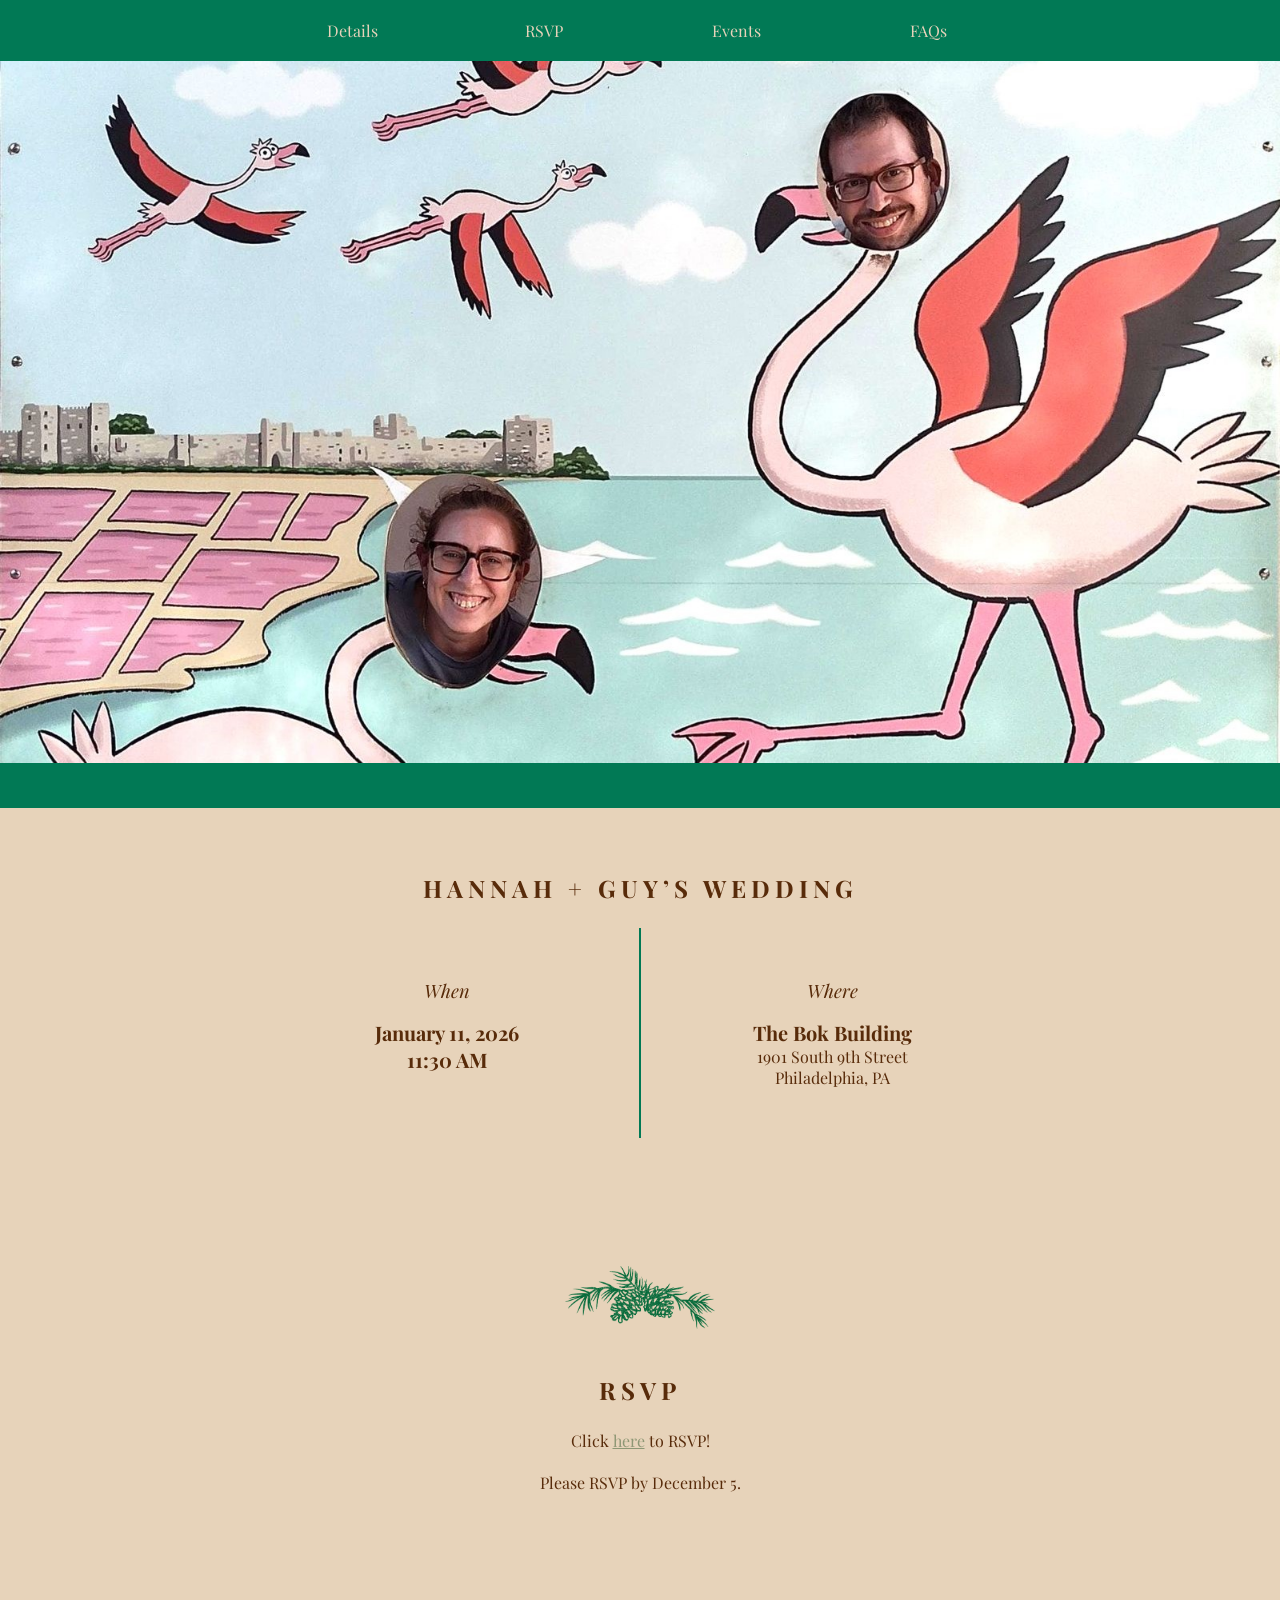
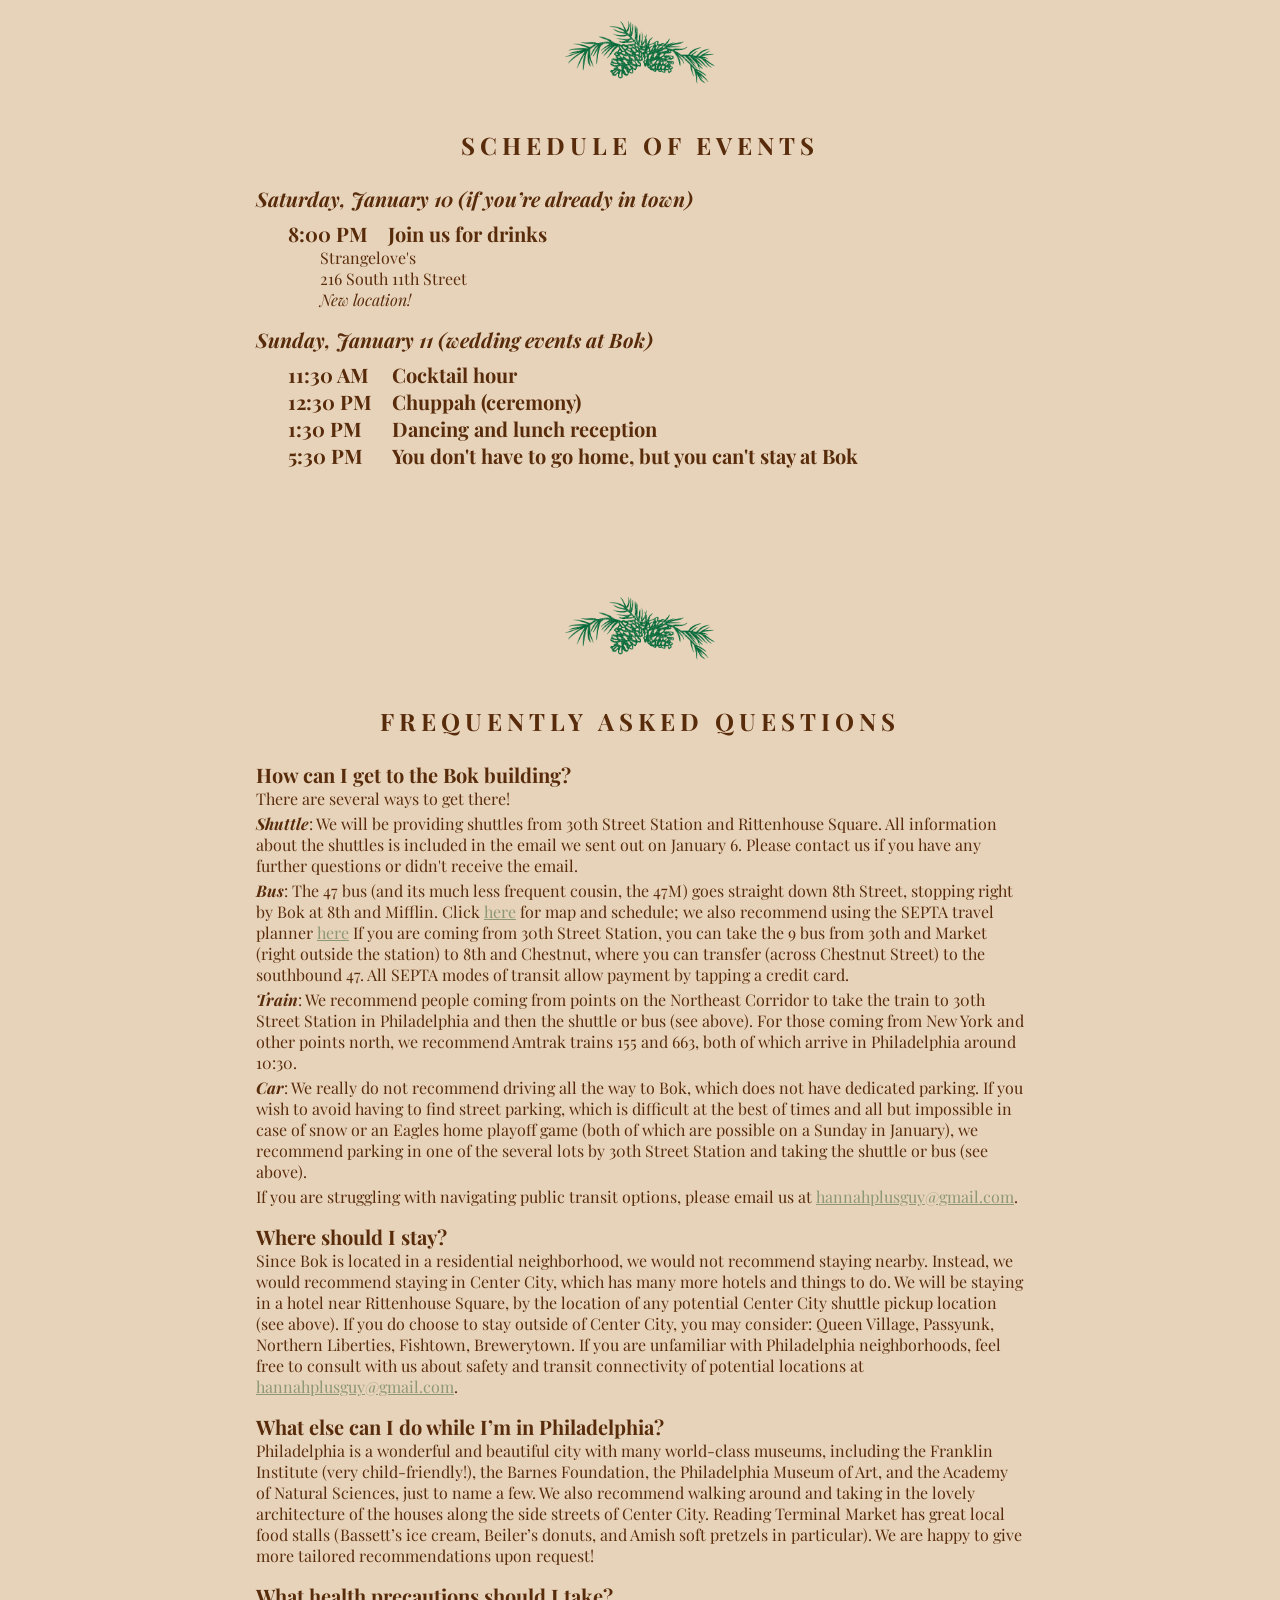
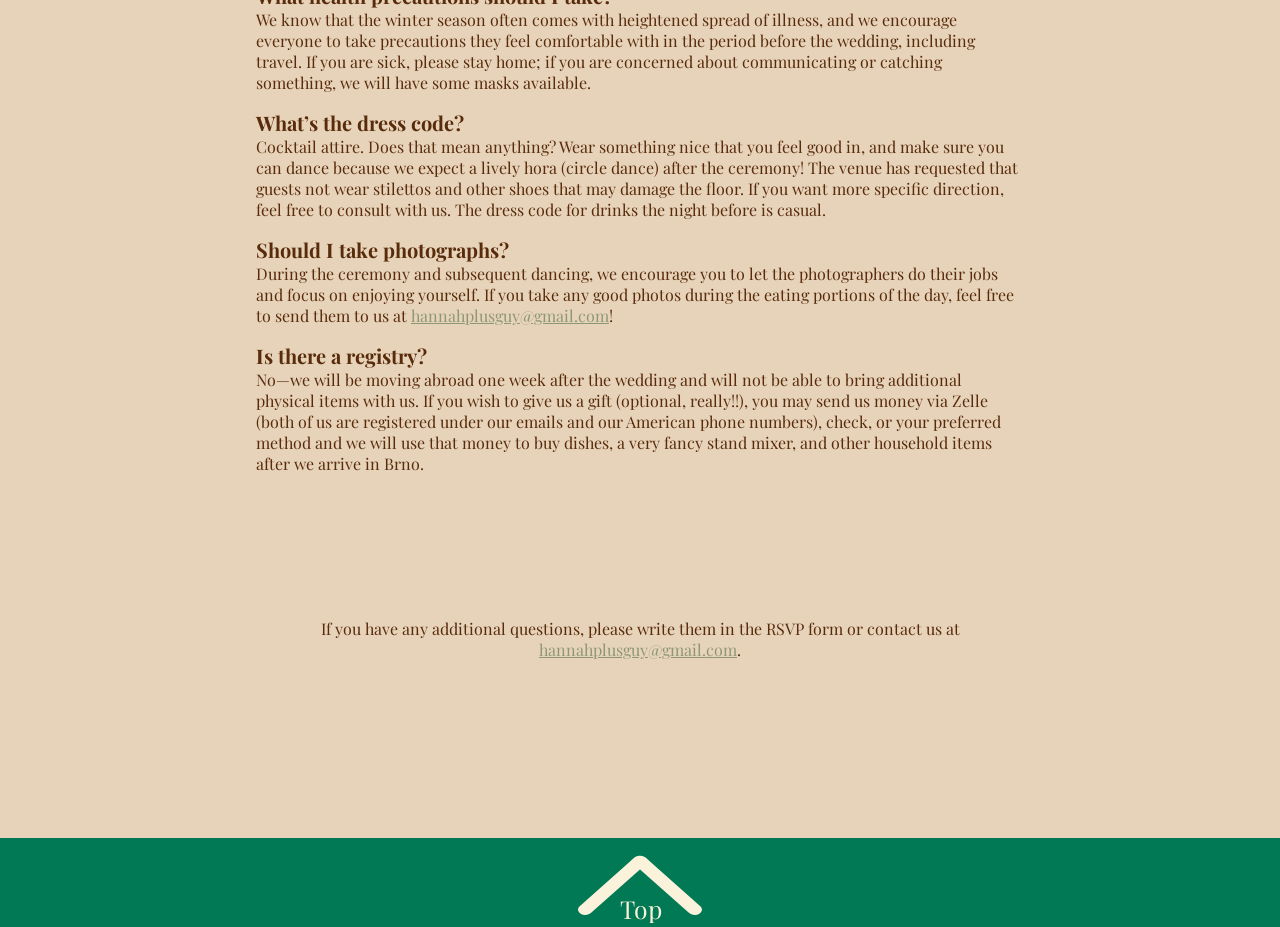
<file: index.html>
<!doctype html>
<html lang=en>
   <head>
      <title>Hannah + Guy</title>
      <!-- <meta property="og:image" content="https://hannahplusguy.github.io/image/5marzo_cover.a999bbc99db857dd132dbcd5998d43b932e4b42655d3402fda654284a267e1ae.jpg"> -->
      <meta property="og:title" content="Hannah + Guy’s Wedding – January 11, 2026">
      <meta property="og:description" content="Hannah and Guy’s wedding website">
      <meta property="og:url" content="https://hannahplusguy.github.io/">
      <meta property="og:type" content="website">
      <meta property="og:site_name" content="Hannah + Guy">
      <meta charset=utf-8>
      <meta name=viewport content="width=device-width,initial-scale=1,minimum-scale=1,shrink-to-fit=no">
      <link rel=icon href=https://hannahplusguy.github.io/image/favicon.e118f45fcedb7d10c587420a60b72bd35a5a075a20072c86842fa8043d8d8e4d.png type=image/png>
      <link rel=stylesheet href=https://hannahplusguy.github.io/css/style.50ce1e75afe3d02fd1f085c0cc3159ee110b393fcec463a5bc5175b57b231163.css>
      <link rel=preconnect href=https://fonts.googleapis.com>
      <link rel=preconnect href=https://fonts.gstatic.com crossorigin>
      <link href="https://fonts.googleapis.com/css2?family=Noto+Sans:wght@400;700&family=Noto+Serif&family=Playfair+Display:ital,wght@0,400..900;1,400..900&display=swap" rel=stylesheet>
   </head>
   <body id=top>
      <div class=nav-mobile>
         <div id=nav-mobile-menu-button class=nav-mobile__button>
            <div id=nav-mobile-menu-burger class=nav-mobile__burger></div>
         </div>
         <nav id=nav-mobile-menu class=nav-mobile__menu><a class=nav-mobile__link href=https://hannahplusguy.github.io/#details>Details</a>
            <a class=nav-mobile__link href=https://hannahplusguy.github.io/#rsvp>RSVP</a>
            <a class=nav-mobile__link href=https://hannahplusguy.github.io/#events>Events</a>
            <a class=nav-mobile__link href=https://hannahplusguy.github.io/#faq>FAQs</a>
         </nav>
      </div>
      <nav class=nav-desktop><a class=nav-desktop__link href=https://hannahplusguy.github.io/#details>Details</a>
         <a class=nav-desktop__link href=https://hannahplusguy.github.io/#rsvp>RSVP</a>
         <a class=nav-desktop__link href=https://hannahplusguy.github.io/#events>Events</a>
         <a class=nav-desktop__link href=https://hannahplusguy.github.io/#faq>FAQs</a>
      </nav>
      <main>
      	<img src="/image/aigues-mortes-light-cropped.jpg" class="img-top">
         <section id=details class="section light">
            <h1 class=section__heading>Hannah + Guy’s wedding</h1>
            <section class=section__split>
               <div>
                  <p class=section__subheading>When</p>
                  <p class=section__text--bold>January 11, 2026</p>
                  <p class=section__text--bold>11:30 AM</p>
               </div>
               <div>
                  <p class=section__subheading>Where</p>
                  <p class=section__text--bold>The Bok Building</p>
                  <p>1901 South 9th Street</p>
                  <p>Philadelphia, PA</p>
               </div>
            </section>
         </section>
         <section id=rsvp class="section light">
            <img src="/image/pinecone.png" width="150">
            <h1 class=section__heading>RSVP</h1>
            <section class=section__md-content>
               <div style=text-align:center>
                  <p>Click <a href=https://forms.gle/MEK6pgJTzVfqr1L96>here</a> to RSVP!</p>
                  <br>
                  <p>Please RSVP by December 5.</p>
               </div>
            </section>
         </section>
         <section id=events class="section light">
            <img src="/image/pinecone.png" width="150">
            <h1 class=section__heading>Schedule of events</h1>
            <section class=section__md-content>
               <h2>Saturday, January 10 (if you’re already in town)</h2>
               <h3>
                  <table>
                     <tr>
                        <td>8:00 PM</td>
                        <td>Join us for drinks</td>
                     </tr>
                  </table>
               </h3>
               <p>Strangelove's</p>
               <p>216 South 11th Street</p>
               <p><em>New location!</em></p>
               <h2>Sunday, January 11 (wedding events at Bok)</h2>
               <h3>
                  <table>
                     <tr>
                        <td>11:30 AM</td>
                        <td>Cocktail hour</td>
                     </tr>
                     <tr>
                        <td>12:30 PM</td>
                        <td>Chuppah (ceremony)</td>
                     </tr>
                     <tr>
                        <td>1:30 PM</td>
                        <td>Dancing and lunch reception</td>
                     </tr>
                     <tr>
                        <td>5:30 PM</td>
                        <td>You don't have to go home, but you can't stay at Bok</td>
                     </tr>
                  </table>
               </h3>
            </section>
         </section>
         <section id=faq class="section light">
            <img src="/image/pinecone.png" width="150">
            <h1 class=section__heading>Frequently Asked Questions</h1>
            <section class=section__faq>
               <h3>How can I get to the Bok building?</h3>
               <p style="margin-bottom:.25rem;">There are several ways to get there!</p>
               <p style="margin-bottom:.25rem;"><b><em>Shuttle</em></b>: We will be providing shuttles from 30th Street Station and Rittenhouse Square. All information about the shuttles is included in the email we sent out on January 6. Please contact us if you have any further questions or didn't receive the email.</p>
               <p style="margin-bottom:.25rem;"><b><em>Bus</em></b>: The 47 bus (and its much less frequent cousin, the 47M) goes straight down 8th Street, stopping right by Bok at 8th and Mifflin. Click <a href="https://www.septa.org/schedules/47">here</a> for map and schedule; we also recommend using the SEPTA travel planner <a href="https://plan.septa.org/#/?ui_activeSearch=xlft5vwu4&fromPlace=Gray%2030th%20St%20Station%20%28SEPTA%29%3A%3A39.95667%2C-75.18166&toPlace=1901%20South%209th%20Street%2C%20Philadelphia%2C%20Greenwich%2C%20PA%3A%3A39.925336%2C-75.160191&date=2026-01-11&time=11%3A30&arriveBy=true&mode=WALK%2CBUS%2CRAIL%2CSUBWAY%2CTRAM&showIntermediateStops=true&walkSpeed=1.34&ignoreRealtimeUpdates=true&numItineraries=3&otherThanPreferredRoutesPenalty=900">here</a> If you are coming from 30th Street Station, you can take the 9 bus from 30th and Market (right outside the station) to 8th and Chestnut, where you can transfer (across Chestnut Street) to the southbound 47. All SEPTA modes of transit allow payment by tapping a credit card.</p>
               <p style="margin-bottom:.25rem;"><b><em>Train</em></b>: We recommend people coming from points on the Northeast Corridor to take the train to 30th Street Station in Philadelphia and then the shuttle or bus (see above). For those coming from New York and other points north, we recommend Amtrak trains 155 and 663, both of which arrive in Philadelphia around 10:30.</p>
               <p style="margin-bottom:.25rem;"><b><em>Car</em></b>: We really do not recommend driving all the way to Bok, which does not have dedicated parking. If you wish to avoid having to find street parking, which is difficult at the best of times and all but impossible in case of snow or an Eagles home playoff game (both of which are possible on a Sunday in January), we recommend parking in one of the several lots by 30th Street Station and taking the shuttle or bus (see above).</p>
               <p>If you are struggling with navigating public transit options, please email us at <a href=mailto:hannahplusguy@gmail.com>hannahplusguy@gmail.com</a>.</p>
               <h3>Where should I stay?</h3>
               <p>Since Bok is located in a residential neighborhood, we would not recommend staying nearby. Instead, we would recommend staying in Center City, which has many more hotels and things to do. We will be staying in a hotel near Rittenhouse Square, by the location of any potential Center City shuttle pickup location (see above). If you do choose to stay outside of Center City, you may consider: Queen Village, Passyunk, Northern Liberties, Fishtown, Brewerytown. If you are unfamiliar with Philadelphia neighborhoods, feel free to consult with us about safety and transit connectivity of potential locations at <a href=mailto:hannahplusguy@gmail.com>hannahplusguy@gmail.com</a>.</p>
               <h3>What else can I do while I’m in Philadelphia?</h3>
               <p>Philadelphia is a wonderful and beautiful city with many world-class museums, including the Franklin Institute (very child-friendly!), the Barnes Foundation, the Philadelphia Museum of Art, and the Academy of Natural Sciences, just to name a few. We also recommend walking around and taking in the lovely architecture of the houses along the side streets of Center City. Reading Terminal Market has great local food stalls (Bassett’s ice cream, Beiler’s donuts, and Amish soft pretzels in particular). We are happy to give more tailored recommendations upon request!</p>
               <h3>What health precautions should I take?</h3>
               <p>We know that the winter season often comes with heightened spread of illness, and we encourage everyone to take precautions they feel comfortable with in the period before the wedding, including travel. If you are sick, please stay home; if you are concerned about communicating or catching something, we will have some masks available.</p>
               <h3>What’s the dress code?</h3>
               <p>Cocktail attire. Does that mean anything? Wear something nice that you feel good in, and make sure you can dance because we expect a lively hora (circle dance) after the ceremony! The venue has requested that guests not wear stilettos and other shoes that may damage the floor. If you want more specific direction, feel free to consult with us. The dress code for drinks the night before is casual.</p>
               <h3>Should I take photographs?</h3>
               <p>During the ceremony and subsequent dancing, we encourage you to let the photographers do their jobs and focus on enjoying yourself. If you take any good photos during the eating portions of the day, feel free to send them to us at <a href=mailto:hannahplusguy@gmail.com>hannahplusguy@gmail.com</a>!</p>
               <h3>Is there a registry?</h3>
               <p>No—we will be moving abroad one week after the wedding and will not be able to bring additional physical items with us. If you wish to give us a gift (optional, really!!), you may send us money via Zelle (both of us are registered under our emails and our American phone numbers), check, or your preferred method and we will use that money to buy dishes, a very fancy stand mixer, and other household items after we arrive in Brno.</p>
            </section>
         </section>
         <section id=more class="section light" style=text-align:center>
            <p style=margin-bottom:1em>
            <p style=margin-bottom:1em>If you have any additional questions, please write them in the RSVP form or contact us at <a href=mailto:hannahplusguy@gmail.com>hannahplusguy@gmail.com</a>.</p>
         </section>
         <div class=scroll-top>
            <a class=scroll-top__button href=#top>
               <svg width="100%" height="100%" viewBox="0 20 300 200" xmlns:xlink="http://www.w3.org/1999/xlink" style="fill-rule:evenodd;clip-rule:evenodd;stroke-linecap:round;stroke-linejoin:round;stroke-miterlimit:1.5">
                  <style>.playfair-display-scroll-up{font-family:playfair display,serif;font-optical-sizing:auto;font-weight:400;font-style:normal;font-size:90px;fill:#faf2da;text-anchor:middle}</style>
                  <g transform="matrix(0.855083,0,0,0.633701,21.7376,73.7546)">
                     <path d="M0 180 150 .536 3e2 180" style="fill:none;stroke:#faf2da;stroke-width:39.86px"/>
                  </g>
                  <g transform="matrix(0.642933,6.84109e-34,-6.84109e-34,0.642933,-121.724,87.7512)">
                     <g id="text">
                        <text x="425" y="190" class="playfair-display-scroll-up">Top</text>
                     </g>
                  </g>
               </svg>
            </a>
         </div>
      </main>
      <script src=https://hannahplusguy.github.io/js/script.0c5cd424f80773ca558e10687297169a7ea5b9ad51afdefebb01b4f7a110a69e.js></script>
   </body>
</html>
</file>
